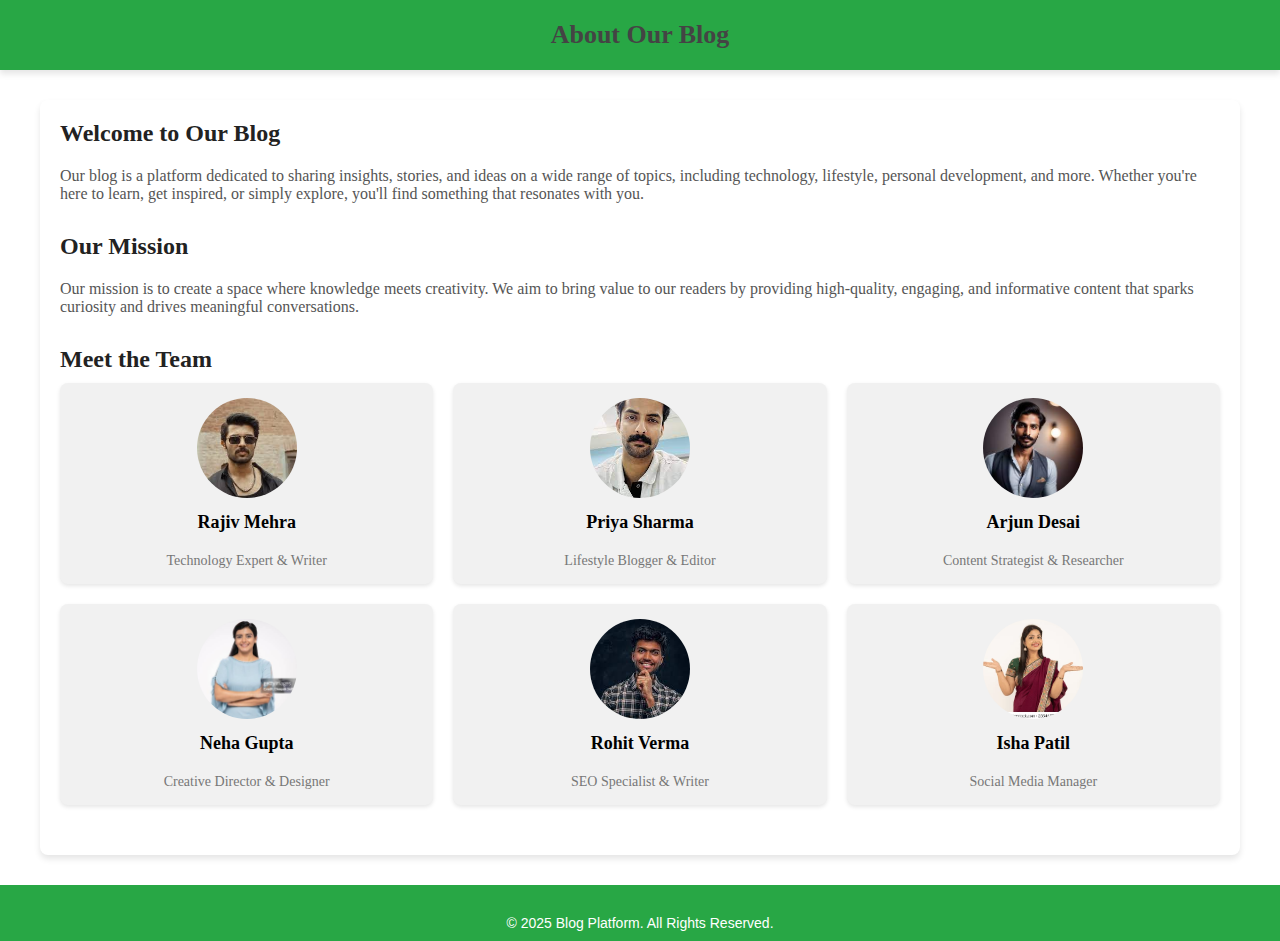
<file: pages/about.html>
<!DOCTYPE html>
<html lang="en">
<head>
    <meta charset="UTF-8">
    <meta name="viewport" content="width=device-width, initial-scale=1.0">
    <title>Document</title>
    <link rel="stylesheet" href="/styles/style.css">
</head>
<body>
    <!-- <h1 class="about" >about</h1> -->

    <header class="about-header">
        <nav class="about-nav">
          <h1 class="about-blog-title">About Our Blog</h1>
        </nav>
      </header>
    
      <main class="about-section">
        <section class="about-intro">
          <h2 class="about-heading">Welcome to Our Blog</h2>
          <p class="about-description">
            Our blog is a platform dedicated to sharing insights, stories, and ideas on a wide range of topics, including technology, lifestyle, personal development, and more. Whether you're here to learn, get inspired, or simply explore, you'll find something that resonates with you.
          </p>
        </section>
    
        <section class="about-purpose">
          <h2 class="about-heading">Our Mission</h2>
          <p class="about-text">
            Our mission is to create a space where knowledge meets creativity. We aim to bring value to our readers by providing high-quality, engaging, and informative content that sparks curiosity and drives meaningful conversations.
          </p>
        </section>
    
        <section class="about-team">
          <h2 class="about-heading">Meet the Team</h2>
          <div class="about-team-grid">
            <div class="about-team-member">
              <img src="../images/images.jpeg" alt="Rajiv Mehra" class="about-team-photo">
              <h3 class="about-team-name">Rajiv Mehra</h3>
              <p class="about-team-role">Technology Expert & Writer</p>
            </div>
            <div class="about-team-member">
              <img src="../images/images (1).jpeg" alt="Priya Sharma" class="about-team-photo">
              <h3 class="about-team-name">Priya Sharma</h3>
              <p class="about-team-role">Lifestyle Blogger & Editor</p>
            </div>
            <div class="about-team-member">
              <img src="../images/images (2).jpeg" alt="Arjun Desai" class="about-team-photo">
              <h3 class="about-team-name">Arjun Desai</h3>
              <p class="about-team-role">Content Strategist & Researcher</p>
            </div>
            <div class="about-team-member">
              <img src="../images/fghh.jpg" alt="Neha Gupta" class="about-team-photo">
              <h3 class="about-team-name">Neha Gupta</h3>
              <p class="about-team-role">Creative Director & Designer</p>
            </div>
            <div class="about-team-member">
              <img src="../images/images (3).jpeg" alt="Rohit Verma" class="about-team-photo">
              <h3 class="about-team-name">Rohit Verma</h3>
              <p class="about-team-role">SEO Specialist & Writer</p>
            </div>
            <div class="about-team-member">
              <img src="../images/fgf.webp" alt="Isha Patil" class="about-team-photo">
              <h3 class="about-team-name">Isha Patil</h3>
              <p class="about-team-role">Social Media Manager</p>
            </div>
          </div>
        </section>
      </main>
    
      <footer class="about-footer">
        <p class="about-footer-text">&copy; 2025 Blog Platform. All Rights Reserved.</p>
      </footer>
    
</body>
</html>
</file>
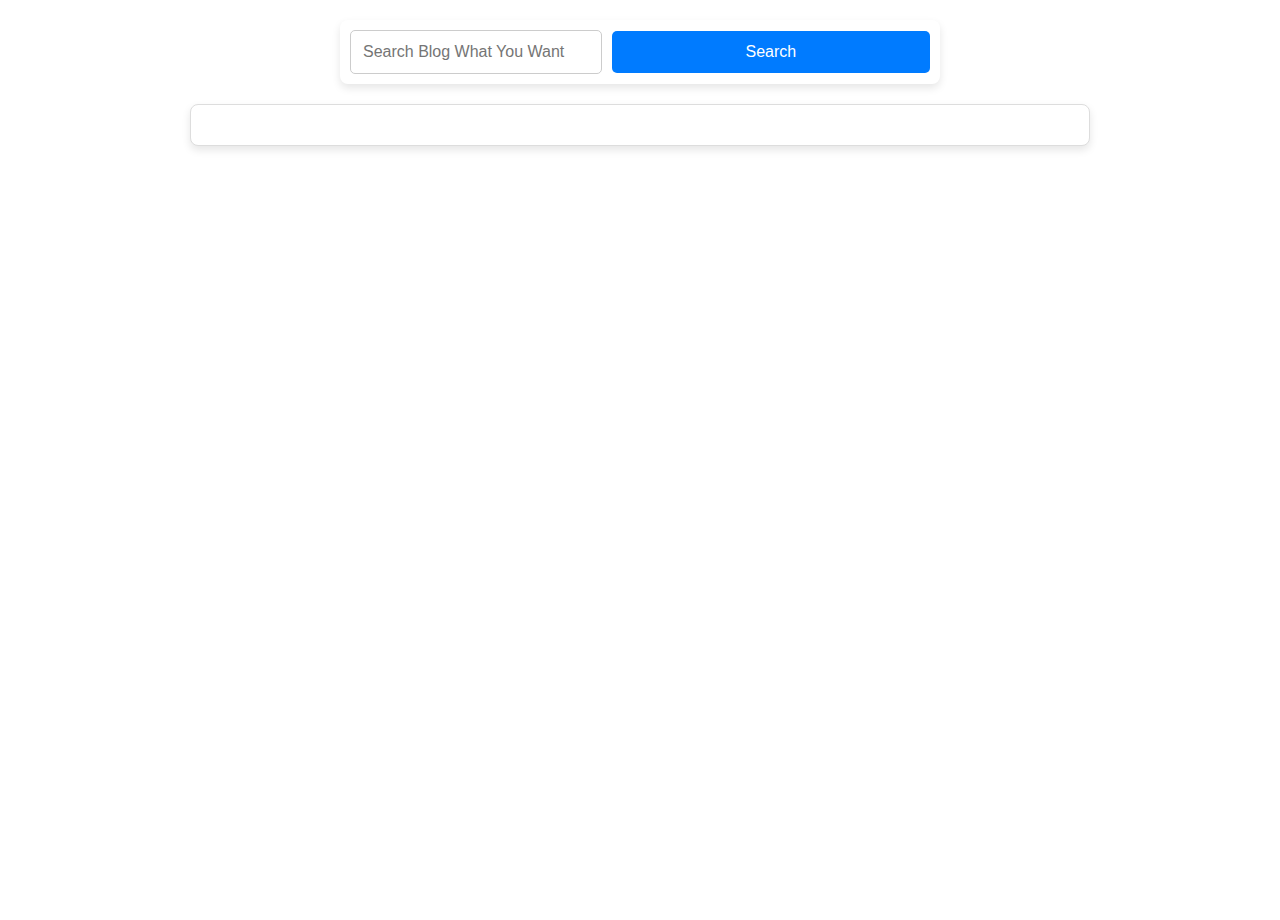
<file: pages/blog.html>
<!DOCTYPE html>
<html lang="en">
<head>
    <meta charset="UTF-8">
    <meta name="viewport" content="width=device-width, initial-scale=1.0">
    <title>Document</title>
    <link rel="stylesheet" href="/styles/style.css">
</head>
<body>
      <form id="searchForm">
        <input type="text" id="input" placeholder="Search Blog What You Want" >
        <button type="submit">Search</button>
      </form>
   <div class="root"></div>

    <script src="/js/blog.js"></script>
</body>
</html>
</file>
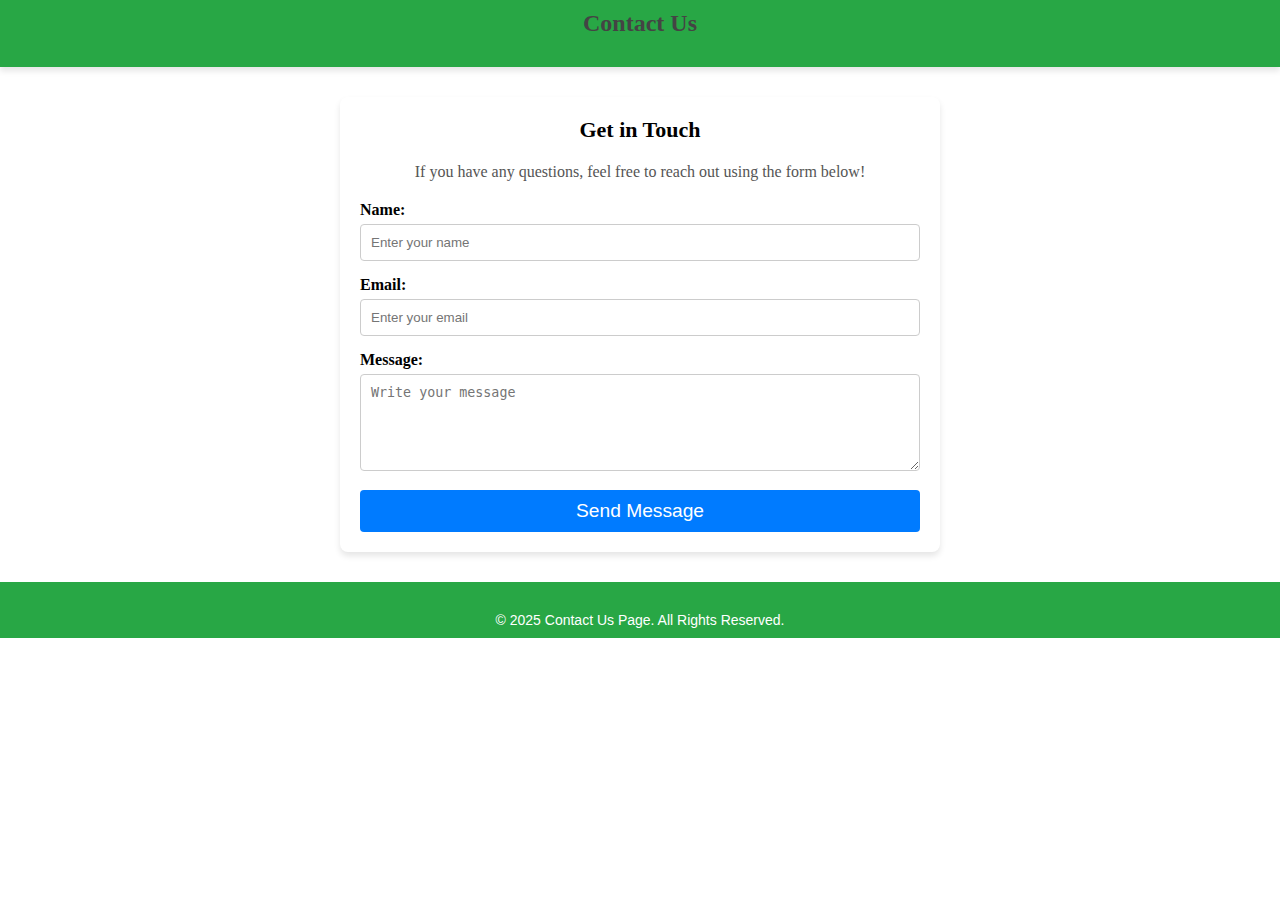
<file: pages/contact.html>
<!DOCTYPE html>
<html lang="en">
<head>
    <meta charset="UTF-8">
    <meta name="viewport" content="width=device-width, initial-scale=1.0">
    <title>Document</title>
    <link rel="stylesheet" href="/styles/style.css">
</head>
<body>
   

   
    <header class="header-x123">
        <nav class="nav-y456">
          <h1 class="title-z789">Contact Us</h1>
        </nav>
      </header>
    
      <section class="contact-q234">
        <h2 class="heading-w567">Get in Touch</h2>
        <p class="description-e890">If you have any questions, feel free to reach out using the form below!</p>
        <form id="form-a123">
          <div class="form-group-b456">
            <label for="input-name-c789">Name:</label>
            <input type="text" id="input-name-c789" name="name" placeholder="Enter your name" required>
          </div>
          <div class="form-group-b456">
            <label for="input-email-d123">Email:</label>
            <input type="email" id="input-email-d123" name="email" placeholder="Enter your email" required>
          </div>
          <div class="form-group-b456">
            <label for="textarea-message-e456">Message:</label>
            <textarea id="textarea-message-e456" name="message" rows="5" placeholder="Write your message" required></textarea>
          </div>
          <button type="submit" class="button-f789">Send Message</button>
        </form>
        <p id="success-msg-g123" class="success-msg-h456 hidden">Thank you for contacting us! We'll get back to you soon.</p>
      </section>
    
      <footer class="footer-i123">
        <p class="footer-text-j456">&copy; 2025 Contact Us Page. All Rights Reserved.</p>
      </footer>


</body>
</html>
</file>
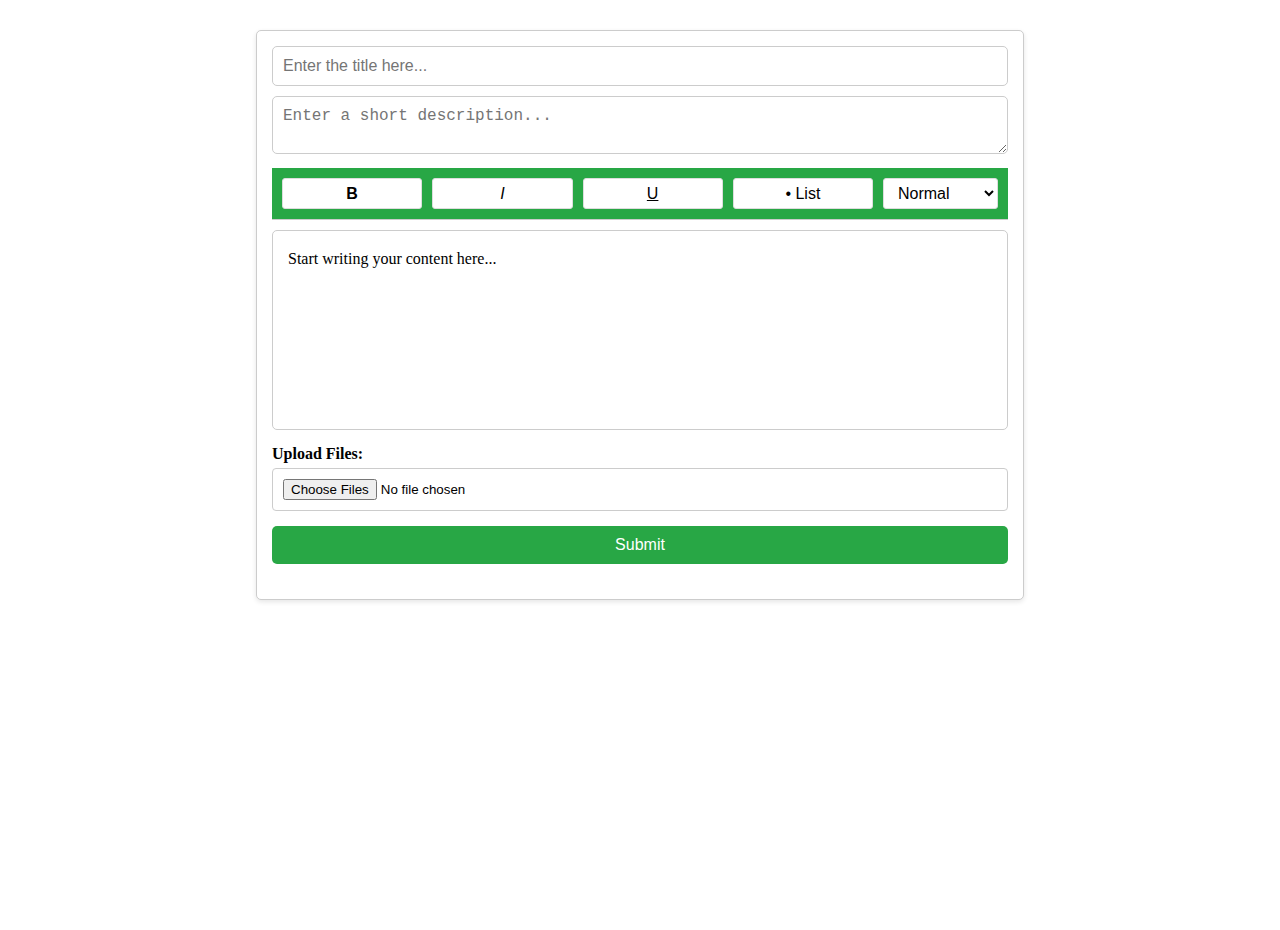
<file: pages/create.html>
<!DOCTYPE html>
<html lang="en">
<head>
    <meta charset="UTF-8">
    <meta name="viewport" content="width=device-width, initial-scale=1.0">
    <title>Document</title>
    <link rel="stylesheet" href="/styles/style.css">
</head>
<body>


    <div class="editor-container">
   
        <input type="text" id="title" placeholder="Enter the title here..." class="title-input">
    
      
        <textarea id="description" placeholder="Enter a short description..." class="description-input"></textarea>
    
       
        <div class="toolbar">
          <button onclick="formatText('bold')" title="Bold"><b>B</b></button>
          <button onclick="formatText('italic')" title="Italic"><i>I</i></button>
          <button onclick="formatText('underline')" title="Underline"><u>U</u></button>
          <button onclick="formatText('insertUnorderedList')" title="Bullet List">• List</button>
          <select onchange="formatBlock(this.value)" title="Headings">
            <option value="">Normal</option>
            <option value="H1">Heading 1</option>
            <option value="H2">Heading 2</option>
            <option value="H3">Heading 3</option>
          </select>
        </div>
    
        <div contenteditable="true" class="editor" id="editor">
          Start writing your content here...
        </div>
    
        
        <div class="file-upload">
          <label for="fileInput">Upload Files:</label>
          <input type="file" id="fileInput" multiple>
        </div>
    
    
    <button onclick="submitContent()" class="submit-btn">Submit</button>    
    
        
        <div id="post-list" class="post-list"></div>
      </div>

    <script src="/js/editor.js"></script>
</body>
</html>
</file>
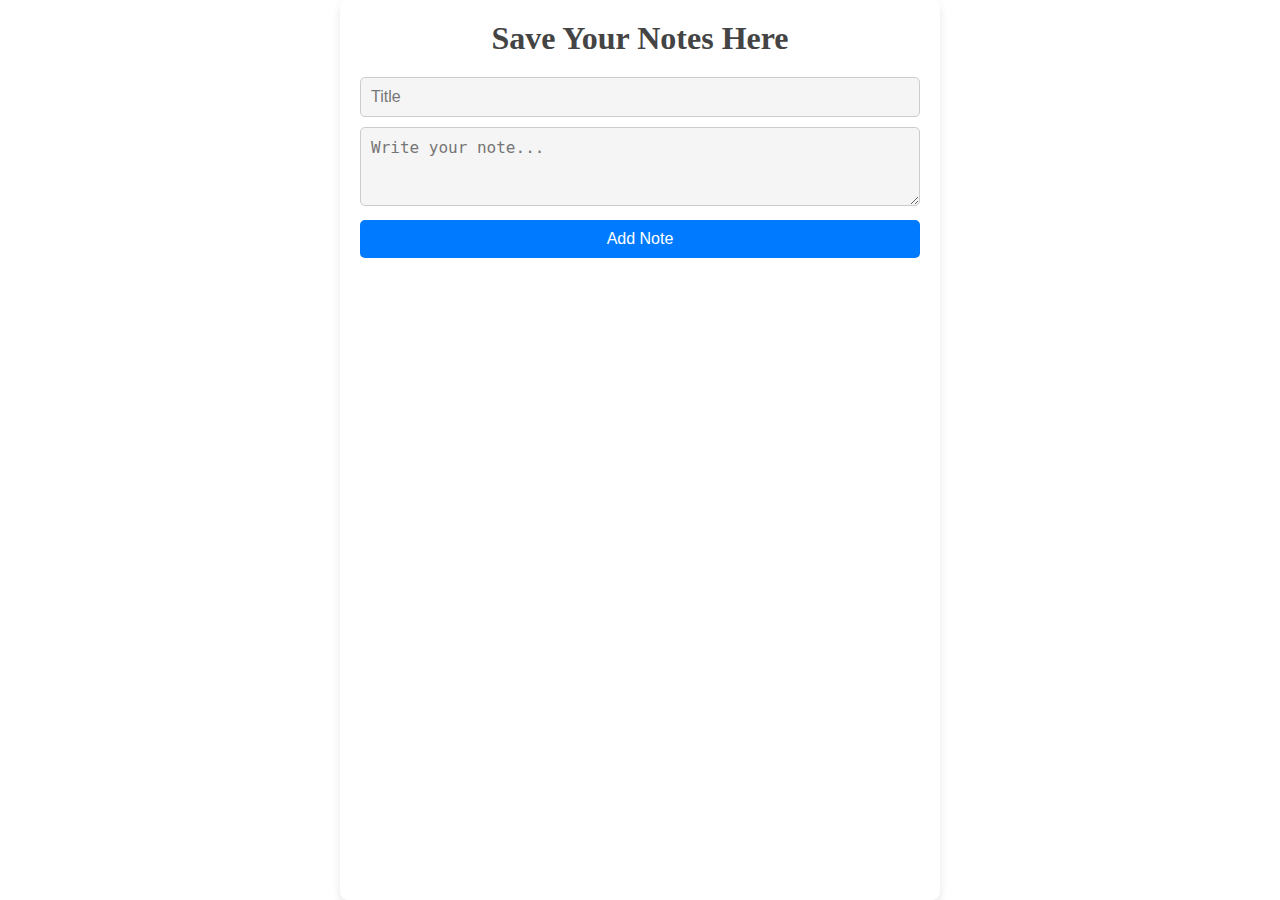
<file: pages/notes.html>
<!DOCTYPE html>
<html lang="en">
<head>
    <meta charset="UTF-8">
    <meta name="viewport" content="width=device-width, initial-scale=1.0">
    <title>Document</title>

    <link rel="stylesheet" href="/styles/style.css">
</head>
<body class="notes-body">
    <!-- <h1 class="notes" >notes</h1> -->


    <div id="notes-app">
        <h1> Save Your Notes Here</h1>
        <div id="notes-input">
          <input type="text" id="notes-title" placeholder="Title" />
          <textarea id="notes-text" rows="3" placeholder="Write your note..."></textarea>
          <button id="notes-add">Add Note</button>
        </div>
        <div id="notes-container">
        </div>
      </div>

    <script src="/js/notes.js"></script>
</body>
</html>
</file>
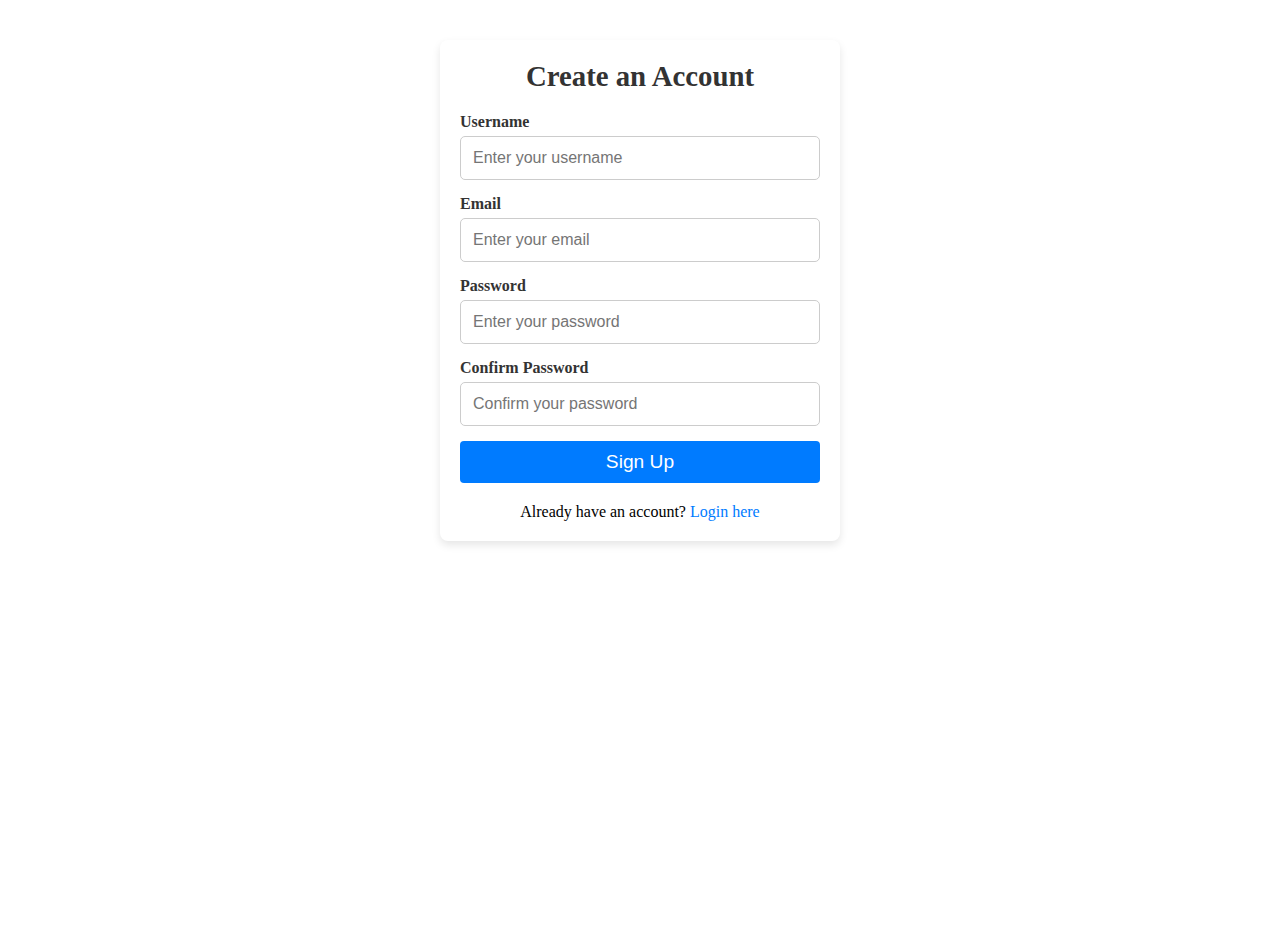
<file: pages/signup.html>
<!DOCTYPE html>
<html lang="en">
<head>
    <meta charset="UTF-8">
    <meta name="viewport" content="width=device-width, initial-scale=1.0">
    <title>Sign Up</title>
    <link rel="stylesheet" href="/styles/style.css">
</head>

<form id="signupForm">
    <h2>Create an Account</h2>
    <div class="form-group">
        <label for="username">Username</label>
        <input type="text" id="username" placeholder="Enter your username" required>
    </div>

    <div class="form-group">
        <label for="email">Email</label>
        <input type="email" id="email" placeholder="Enter your email" required>
    </div>

    <div class="form-group">
        <label for="password">Password</label>
        <input type="password" id="password" placeholder="Enter your password" required>
    </div>

    <div class="form-group">
        <label for="confirmPassword">Confirm Password</label>
        <input type="password" id="confirmPassword" placeholder="Confirm your password" required>
    </div>

    <button type="submit">Sign Up</button>
    <p>Already have an account? <a href="/login">Login here</a></p>
</form>


</html>
</file>
<file: styles/style.css>
* {
margin : 0;
padding : 0;
box-sizing : border-box;
}
html,body {
width: 100%;
height: 100%;
}


header {
  display: flex;
  justify-content: space-between;
  align-items: center;
  padding: 20px 40px;
  background-color: #fff;
  box-shadow: 0 4px 6px rgba(0, 0, 0, 0.1);
  position: relative;
}

main{
  padding:0 50px;
}



nav ul {
  list-style-type: none;
  display: flex;
  gap: 20px;
}

nav ul li {
  display: inline;
}

nav ul li a {
  font-size: 1.2rem;
  color: #333;
  text-decoration: none;
  transition: color 0.3s ease;
}

nav ul li a:hover {
  color: #0066cc; 
}

/* Signup Button Styling */
header .signUp {
  display: flex;
  align-items: center;
  justify-content: center;
  /* background-color: #0066cc; */
  border: 1px solid black;
  color: black;
  padding: 10px 20px;
  border-radius: 25px;
  cursor: pointer;
  transition: background-color 0.3s ease;
}
a>img{
  width: 50px;
}
header .signUp p {
  margin: 0;
  font-size: 1rem;
  font-weight: bold;
}



/* Hamburger Icon Styles */
.hamburger-icon {
  display: none;
  cursor: pointer;
}

/*  Remix Icons */
.hamburger-icon i {
  font-size: 2rem;
  color: #333;
}


/* ++++++++++++ home done +++++++++++++++++++++ */

section#home {
  display: flex;
  align-items: center;
  justify-content: space-between;
  
}

.left {
  flex: 1;
  max-width: 600px;
  padding: 20px;
}

.left .heading {
  font-size: 2rem;
  font-weight: bold;
  color: #333;
  margin-bottom: 20px;
}

.left .para {
  font-size: 1rem;
  color: #555;
  margin-bottom: 20px;
}

.left .btn {
  padding: 10px 20px;
  background-color: #007bff;
  width: 200px;
  color: white;
  border: none;
  border-radius: 5px;
  cursor: pointer;
  font-size: 1rem;
  transition: background-color 0.3s ease;
}

.left .btn:hover {
  background-color: #0056b3;
}

.right {
  flex: 1;
  max-width: 500px;
  display: flex;
  justify-content: center;
  align-items: center;
  padding: 20px;
}

.right img {
  max-width: 100%;
  height: auto;
  border-radius: 10px;
}


/* blog page styling  */


.root {
  max-width: 900px;
  margin: 20px auto;
  padding: 20px;
  background: #fff;
  border: 1px solid #ddd;
  border-radius: 8px;
  box-shadow: 0 4px 8px rgba(0, 0, 0, 0.1);
}

.article {
  margin-bottom: 30px;
  padding: 15px;
  border: 1px solid #e0e0e0;
  border-radius: 8px;
  background: #fafafa;
  transition: box-shadow 0.3s ease;
}

.article:hover {
  box-shadow: 0 4px 12px rgba(0, 0, 0, 0.15);
}

.article img {
  width: 100%;
  height: auto;
  border-radius: 5px;
  margin-bottom: 15px;
}

.article h2 {
  font-size: 1.5rem;
  color: #222;
  margin-bottom: 10px;
}

.article p {
  margin: 5px 0;
  color: #555;
}

.article a {
  color: #007bff;
  text-decoration: none;
  font-weight: bold;
  margin-top: 10px;
  display: inline-block;
}

.article a:hover {
  text-decoration: underline;
}

.article hr {
  margin-top: 15px;
  border: none;
  border-top: 1px solid #ddd;
}

/* search box  */
#searchForm {
  display: flex;
  justify-content: center;
  align-items: center;
  margin: 20px auto;
  max-width: 600px;
  padding: 10px;
  background-color: #fff;
  border-radius: 8px;
  box-shadow: 0 4px 8px rgba(0, 0, 0, 0.1);
}

#searchForm input {
  width: 80%;
  padding: 12px;
  font-size: 1rem;
  border: 1px solid #ccc;
  border-radius: 5px;
  outline: none;
  margin-right: 10px;
  transition: border-color 0.3s ease;
}

#searchForm input:focus {
  border-color: #007bff;
  box-shadow: 0 0 5px rgba(0, 123, 255, 0.5);
}

#searchForm button {
  padding: 12px 20px;
  font-size: 1rem;
  background-color: #007bff;
  color: #fff;
  border: none;
  border-radius: 5px;
  cursor: pointer;
  transition: background-color 0.3s ease;
}

#searchForm button:hover {
  background-color: #0056b3;
}

/* blog page khatam hai yha par  */


/* Signup Form Styling */
#signupForm {
  max-width: 400px;
  margin: 40px auto;
  padding: 20px;
  background-color: #fff;
  border-radius: 8px;
  box-shadow: 0 4px 8px rgba(0, 0, 0, 0.1);
  text-align: center;
}

#signupForm h2 {
  margin-bottom: 20px;
  font-size: 1.8rem;
  color: #333;
}

.form-group {
  margin-bottom: 15px;
  text-align: left;
}

.form-group label {
  display: block;
  font-size: 1rem;
  color: #333;
  margin-bottom: 5px;
}

.form-group input {
  width: 100%;
  padding: 12px;
  font-size: 1rem;
  border: 1px solid #ccc;
  border-radius: 5px;
  outline: none;
  box-sizing: border-box;
  transition: border-color 0.3s ease;
}

.form-group input:focus {
  border-color: #007bff;
  box-shadow: 0 0 5px rgba(0, 123, 255, 0.5);
}

button {
  padding: 12px 20px;
  font-size: 1.2rem;
  background-color: #007bff;
  color: #fff;
  border: none;
  border-radius: 5px;
  cursor: pointer;
  width: 100%;
  transition: background-color 0.3s ease;
}

button:hover {
  background-color: #0056b3;
}

p {
  margin-top: 20px;
  font-size: 1rem;
}

a {
  color: #007bff;
  text-decoration: none;
}

a:hover {
  text-decoration: underline;
}




/* When the menu is toggled (visible) */
nav ul.show {
  display: flex; /* Show the navigation menu */
}


/* rich text ediitor ======= */
.editor-container {
  width: 60%;
  margin: 30px auto;
  background: #fff;
  border: 1px solid #ccc;
  box-shadow: 0 2px 5px rgba(0, 0, 0, 0.1);
  border-radius: 5px;
  padding: 15px;
}

.title-input, .description-input {
  width: 100%;
  padding: 10px;
  margin-bottom: 10px;
  border: 1px solid #ccc;
  border-radius: 5px;
  font-size: 16px;
}

.toolbar {
  display: flex;
  gap: 10px;
  padding: 10px;
  background-color: #eee;
  border-bottom: 1px solid #ccc;
}
.toolbar {
  background-color: #28A745;
}
.toolbar button{
  color: black;
}

.toolbar button, .toolbar select {
  padding: 5px 10px;
  border: 1px solid #ddd;
  background-color: #fff;
  border-radius: 3px;
  cursor: pointer;
  font-size: 16px;
}

.editor {
  min-height: 200px;
  padding: 15px;
  margin: 10px 0;
  font-size: 16px;
  line-height: 1.6;
  outline: none;
  border: 1px solid #ccc;
  border-radius: 5px;
}

.file-upload {
  margin: 15px 0;
}

.submit-btn {
  padding: 10px 20px;
  border: none;
  background-color: #28a745;
  color: #fff;
  border-radius: 5px;
  cursor: pointer;
  font-size: 16px;
}

.post-list {
  margin-top: 20px;
}

.post {
  border: 1px solid #ccc;
  border-radius: 5px;
  padding: 15px;
  margin-bottom: 15px;
  background-color: #fafafa;
}

.post h3 {
  margin: 0 0 10px;
}

.post p {
  margin: 0 0 10px;
}

.post .actions button {
  margin-right: 5px;
  padding: 5px 10px;
  border: none;
  cursor: pointer;
  border-radius: 3px;
}

.post .actions .edit-btn {
  background-color: #007bff;
  color: #fff;
}

.post .actions .delete-btn {
  background-color: #dc3545;
  color: #fff;
}
.actions{
  display: flex;
  gap: 20px;
  margin-top: 10px;
}
/* completed rich text editor  */

/* started tendding data this month===================> */

h2.thismonth {
  text-align: center;
  font-size: 2rem;
  margin-top: 30px;
}

/* Container for cards */
.trendingdata {
  display: grid;
  grid-template-columns: repeat(4, 1fr); /* 3 columns per row by default */
  gap: 20px;
  padding: 20px;
  justify-items: center;
}

/* Styling for each blog card */
.blog-card {
  background-color: #fff;
  border-radius: 8px;
  box-shadow: 0 4px 10px rgba(0, 0, 0, 0.1);
  overflow: hidden;
  width: 100%;
  max-width: 300px;
}

.blog-card img {
  width: 100%;
  height: 200px;
  object-fit: cover;
}

.blog-card .blog-content {
  padding: 15px;
}

.blog-card .blog-content h3 {
  font-size: 1.25rem;
  margin: 0 0 10px;
}

.blog-card .blog-content p {
  font-size: 1rem;
  color: #555;
  margin-bottom: 10px;
}

.blog-card .blog-content .tags {
  font-size: 0.9rem;
  color: #777;
  margin-bottom: 5px;
}

.blog-card .blog-content .author-date {
  font-size: 0.85rem;
  color: #333;
  display: flex;
  justify-content: space-between;
}


/* end trending data this month =================? */


.header-x123 {
  background: #28A745;
  color: #fff;
  padding: 10px 0;
  text-align: center;
}

.nav-y456 {
  max-width: 1200px;
  margin: 0 auto;
}

.title-z789 {
  font-size: 24px;
  font-weight: bold;
}

/* Contact Section */
.contact-q234 {
  max-width: 600px;
  margin: 30px auto;
  padding: 20px;
  background: #fff;
  border-radius: 8px;
  box-shadow: 0 4px 6px rgba(0, 0, 0, 0.1);
}

.heading-w567 {
  text-align: center;
  font-size: 22px;
  margin-bottom: 10px;
}

.description-e890 {
  text-align: center;
  margin-bottom: 20px;
  color: #555;
}

.form-group-b456 {
  margin-bottom: 15px;
}

label {
  display: block;
  margin-bottom: 5px;
  font-weight: bold;
}

input, textarea {
  width: 100%;
  padding: 10px;
  border: 1px solid #ccc;
  border-radius: 4px;
}

button {
  width: 100%;
  padding: 10px;
  background: #007bff;
  color: #fff;
  border: none;
  border-radius: 4px;
  cursor: pointer;
}

button:hover {
  background: #0056b3;
}

.success-msg-h456 {
  color: green;
  text-align: center;
  margin-top: 15px;
}

.hidden {
  display: none;
}

/* Footer */
.footer-i123 {
  background: #28A745;
  color: #fff;
  text-align: center;
  padding: 10px 0;
  margin-top: 30px;
}

.footer-text-j456 {
  font-size: 14px;
}

/* +++++about page++++++ */

.about-header {
  background: #28A745;
  color: #fff;
  padding: 20px 0;
 
  display: flex;
  justify-content: center;
}

.about-nav .about-blog-title {
  font-size: 26px;
  font-weight: bold;
  margin: 0;
}

.about-section {
  max-width: 1200px;
  margin: 30px auto;
  padding: 20px;
  background: #fff;
  border-radius: 8px;
  box-shadow: 0 4px 6px rgba(0, 0, 0, 0.1);
}

.about-intro, .about-purpose, .about-team {
  margin-bottom: 30px;
}

.about-heading {
  font-size: 24px;
  color: #222;
  margin-bottom: 10px;
}

.about-description, .about-text {
  font-size: 16px;
  color: #555;
}

.about-team-grid {
  display: flex;
  justify-content: space-between;
  gap: 20px;
  flex-wrap: wrap;
}

.about-team-member {
  flex: 1 1 calc(33.333% - 20px);
  background: #f1f1f1;
  padding: 15px;
  text-align: center;
  border-radius: 8px;
  box-shadow: 0 2px 4px rgba(0, 0, 0, 0.1);
}

.about-team-photo {
  width: 100px;
  height: 100px;
  border-radius: 50%;
  object-fit: cover;
  margin-bottom: 10px;
}

.about-team-name {
  font-size: 18px;
  font-weight: bold;
  margin-bottom: 5px;
}

.about-team-role {
  font-size: 14px;
  color: #777;
}

.about-footer {
  background: #28A745;
  color: #fff;
  text-align: center;
  padding: 10px 0;
}

.about-footer-text {
  font-size: 14px;
}




/* ++++ notes styliign ++++ */
#notes-app {
  background-color: #fff;
  border-radius: 8px;
  box-shadow: 0 4px 8px rgba(0, 0, 0, 0.1);
  width: 100%;
  max-width: 600px;
  padding: 20px;

}
.notes-body{
width: 100vw;
display: flex;
justify-content: center;
}

h1 {
  font-size: 2rem;
  margin-bottom: 20px;
  color: #444;
  text-align: center;
}

#notes-input {
  margin-bottom: 20px;
}

#notes-title, #notes-text {
  width: 100%;
  padding: 10px;
  margin-bottom: 10px;
  border: 1px solid #ccc;
  border-radius: 5px;
  font-size: 1rem;
  background-color: #f5f5f5;
}

#notes-title:focus, #notes-text:focus {
  border-color: #007BFF;
  outline: none;
  background-color: #fff;
}

#notes-add {
  display: block;
  width: 100%;
  padding: 10px;
  background-color: #007BFF;
  color: #fff;
  border: none;
  border-radius: 5px;
  font-size: 1rem;
  cursor: pointer;
  transition: background-color 0.3s;
}

#notes-add:hover {
  background-color: #0056b3;
}

#notes-container {
  margin-top: 20px;
}

.note {
  background-color: #f5f5f5;
  padding: 15px;
  margin-bottom: 10px;
  border: 1px solid #ccc;
  border-radius: 5px;
  position: relative;
}

.note-title {
  font-weight: bold;
  margin-bottom: 10px;
  font-size: 1.2rem;
}

.note-text {
  font-size: 1rem;
  color: #555;
}

.note-actions {
  display: flex;
  justify-content: flex-end;
  gap: 10px;
  margin-top: 10px;
}

.note-edit, .note-delete {
  padding: 5px 10px;
  font-size: 0.9rem;
  border: none;
  border-radius: 5px;
  cursor: pointer;
  transition: background-color 0.3s;
}

.note-edit {
  background-color: #ffc107;
  color: #fff;
}

.note-edit:hover {
  background-color: #e0a800;
}

.note-delete {
  background-color: #ff4d4d;
  color: #fff;
}

.note-delete:hover {
  background-color: #cc0000;
}

.newart{
  text-align: center;
  font-size: 2rem;
  margin-bottom: 1rem;
}


/* Responsive Design */
@media (max-width: 768px) {
  body {
      padding: 10px;
  }

  #notes-app {
      padding: 15px;
  }

  h1 {
      font-size: 1.8rem;
  }

  #notes-title, #notes-text {
      font-size: 0.9rem;
  }

  #notes-add {
      font-size: 0.9rem;
  }

  .note {
      padding: 10px;
  }

  .note-title {
      font-size: 1rem;
  }

  .note-text {
      font-size: 0.9rem;
  }

  .note-edit, .note-delete {
      font-size: 0.8rem;
  }
}

@media (max-width: 480px) {
  h1 {
      font-size: 1.5rem;
  }

  #notes-title, #notes-text {
      font-size: 0.8rem;
  }

  #notes-add {
      font-size: 0.8rem;
  }

  .note {
      padding: 8px;
  }

  .note-title {
      font-size: 0.9rem;
  }

  .note-text {
      font-size: 0.8rem;
  }

  .note-edit, .note-delete {
      font-size: 0.7rem;
  }
}




@media (max-width: 768px) {
  .about-team-grid {
    flex-direction: column;
    align-items: center;
  }

  .about-team-member {
    flex: 1 1 100%;
    max-width: 300px;
  }
}

@media (max-width: 480px) {
  .about-heading {
    font-size: 20px;
  }

  .about-team-name {
    font-size: 16px;
  }

  .about-team-role {
    font-size: 12px;
  }

  .about-footer-text {
    font-size: 12px;
  }
}




/* Mobile Menu Styles */
@media (max-width: 760px) {
  nav ul {
      display: none; /* Hide menu by default */
      flex-direction: column;
      gap: 15px;
      width: 100%;
      padding: 20px 0;
      position: absolute;
      top: 60px;
      left: 0;
      background-color: white;
      box-shadow: 0 4px 6px rgba(0, 0, 0, 0.1);
  }

  .contact-q234 {
    margin: 20px;
    padding: 15px;
  }

  button {
    padding: 8px;
  }

  nav ul li {
      text-align: center;
  }
  nav ul li a{
    font-size: 1.3rem;
  }
  header{
    padding-top: 40px;
  }
  .hamburger-icon {
      display: flex; 
      position: absolute;
      right: 20px;
      top: 20px;
      padding-top: 30px;
  }

  .signUp  {
      margin-right: 20px;
      display: none;
      
  }
  main{
    padding: 10px;
  }


  /* ++++++++++++++ home ++++++++++++++++++++++++ */
  section#home {
    flex-direction: column; 
    text-align: center;

}

.left {
    max-width: 100%;
}

.right {
    max-width: 100%;
    margin-top: 20px;
}


/* trending this month data for stylig ==================== */
.trendingdata {
  grid-template-columns: repeat(2, 1fr); 
}

.blog-card {
  max-width: 100%; 
}

h2.thismonth {
  font-size: 1.75rem; 
}

.blog-card .blog-content h3 {
  font-size: 1.1rem; 
}
}
@media (max-width: 570px) {
  .trendingdata {
    grid-template-columns: repeat(1, 1fr);
  }
}


/* ++++++ cotact form is here +++++ */





footer {
  background-color: #333;
  color: #fff;
  padding: 40px 100px;
  font-family: Arial, sans-serif;
}

.footer-container {
  display: flex;
  justify-content: space-between;
  flex-wrap: wrap;
  margin-bottom: 20px;
}

.footer-about, .footer-links, .footer-social {
  width: 30%;
  margin-bottom: 20px;
}

.footer-about h3, .footer-links h3, .footer-social h3 {
  font-size: 18px;
  margin-bottom: 15px;
}

.footer-links ul, .footer-social ul {
  list-style: none;
  padding: 0;
}

.footer-links ul li, .footer-social ul li {
  margin: 10px 0;
}

.footer-links a, .footer-social a {
  text-decoration: none;
  color: #fff;
  font-size: 14px;
  transition: color 0.3s ease;
}

.footer-links a:hover, .footer-social a:hover {
  color: #1e90ff;
}

.footer-bottom {
  text-align: center;
  font-size: 14px;
}

/* Responsiveness */
@media (max-width: 768px) {
  .footer-container {
      flex-direction: column;
      align-items: center;
  }

  .footer-about, .footer-links, .footer-social {
      width: 80%;
      margin-bottom: 20px;
  }
}

@media (max-width: 480px) {
  .footer-about, .footer-links, .footer-social {
      width: 100%;
      margin-bottom: 10px;
  }

  .footer-bottom p {
      font-size: 12px;
  }
}
</file>
